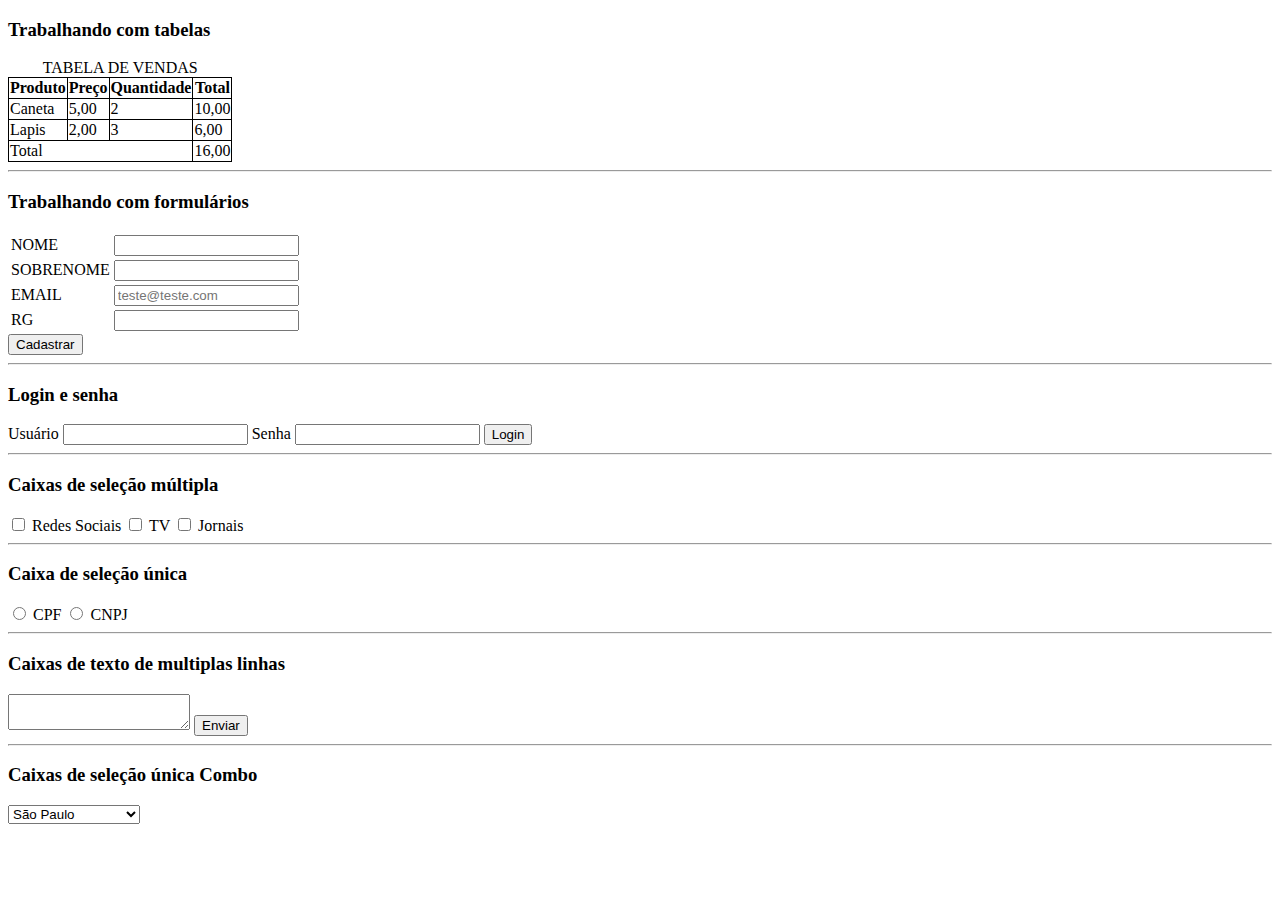
<file: indexTable.html>
<!DOCTYPE html>
<html lang="en">
<head>
    <meta charset="UTF-8">
    <meta name="viewport" content="width=device-width, initial-scale=1.0">
    <title>Document</title>
</head>
<body>
    <style>
        #t1, tr, td, th {
            border:1px solid black;
            border-collapse: collapse;
        }

        #t2, .tr1, .td1 {
            border:0px;
        }


    </style>
    <h3>Trabalhando com tabelas</h3>
   <table id="t1">
    <caption>TABELA DE VENDAS</caption>
    
    <!-- Cabeçalho da tabela -->
    <thead>
        <tr>
            <th>Produto</th>
            <th>Preço</th>
            <th>Quantidade</th>
            <th>Total</th>
        </tr>
    </thead>

    <!-- Corpo da tabela -->
    <tbody>
        <tr>
            <td>Caneta</td>
            <td>5,00</td>
            <td>2</td>
            <td>10,00</td>
        </tr>
        <tr>
            <td>Lapis</td>
            <td>2,00</td>
            <td>3</td>
            <td>6,00</td>
        </tr>
    </tbody>

    <!-- Rodapá da tabela -->
    <tfoot>
        <tr>
            <td colspan="3">Total</td>
            <td>16,00</td>
        </tr>
    </tfoot>
   </table>

   <hr>
   <h3>Trabalhando com formulários</h3>
   <!-- Itens de formulário -->
    <form action="js/teste.js" method="post">
    <table id="t2">
        <tr class="tr1">
            <td class="td1"><label for="nome">NOME</label></td>
            <td class="td1"><input type="text" name="nome" id="nome"></td>
        </tr>

        <tr class="tr1">
            <td class="td1"><label for="sobrenome">SOBRENOME</label></td>
            <td class="td1"> <input type="text" name="sobrenome" id="sobrenome"></td>
        </tr>
        
        <tr class="tr1">
            <td class="td1"> <label for="email">EMAIL</label></td>
            <td class="td1"><input placeholder="teste@teste.com" type="text" name="email" id="email">
</td>
        </tr>
      
        
        <tr class="tr1">
            <td class="td1"><label for="rg">RG</label></td>
            <td class="td1"><input type="text" name="rg" id="rg"></td>
        </tr>
        
        
     </table>

        <input type="submit" value="Cadastrar">
<hr>
<h3>Login e senha</h3>
<label for="usuario">Usuário</label>
<input type="text" name="usuario" id="usuario">
<label for="senha">Senha</label>
<input type="password" name="senha" id="senha">
<button>Login</button>

<hr>
<h3>Caixas de seleção múltipla</h3>

<input type="checkbox" name="redes"> Redes Sociais
<input type="checkbox" name="tv"> TV
<input type="checkbox" name="jornal"> Jornais
<br>
<hr>

<h3>Caixa de seleção única</h3>

<input type="radio" name="tipo"> CPF
<input type="radio" name="tipo"> CNPJ

<br>
<hr>
<h3>Caixas de texto de multiplas linhas</h3>
<textarea name="mensagem" id="areatexto"></textarea>
<button>Enviar</button>

<br>
<hr>
<h3>Caixas de seleção única Combo</h3>

<select name="caixaselecao" id="caixaselecao">
   <option value="sp">São Paulo</option>
   <option value="rj">Rio de Janeiro</option>
   <option value="mg">Minas Gerais</option>
   <option value="pr">Paraná</option>
   <option value="rs">Rio Grande do Sul</option>
   <option value="sc">Santa Catarina</option>
</select>
        
</form>
   
</body>
</html>
</file>
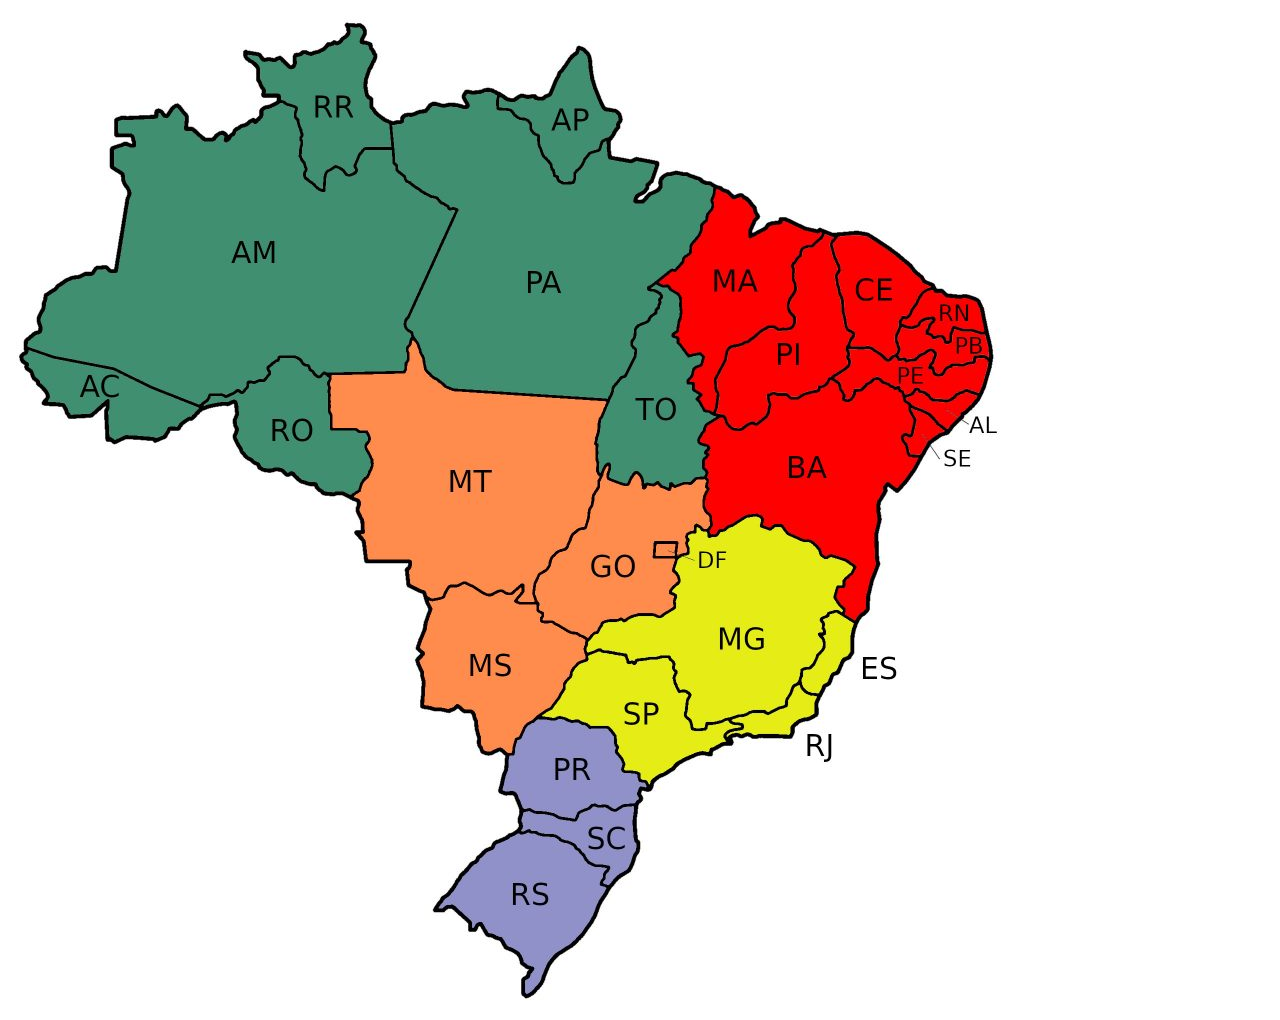
<file: mapa.html>
<!--Imagem Mapa: https://www.infoescola.com/geografia/mapa-do-brasil/ -->

<!DOCTYPE html>
<html lang="en">
<head>
    <meta charset="UTF-8">
    <meta name="viewport" content="width=device-width, initial-scale=1.0">
    <title>Document</title>
</head>
<body>
    <img src="imagens/mapabrasil.jpg" border="0" usemap="#mapaMenu">
    <map name="mapaMenu">
    <area shape="circle" coords="463,472,100" href="indexTable.html">
    </map>


</body>
</html>
</file>
